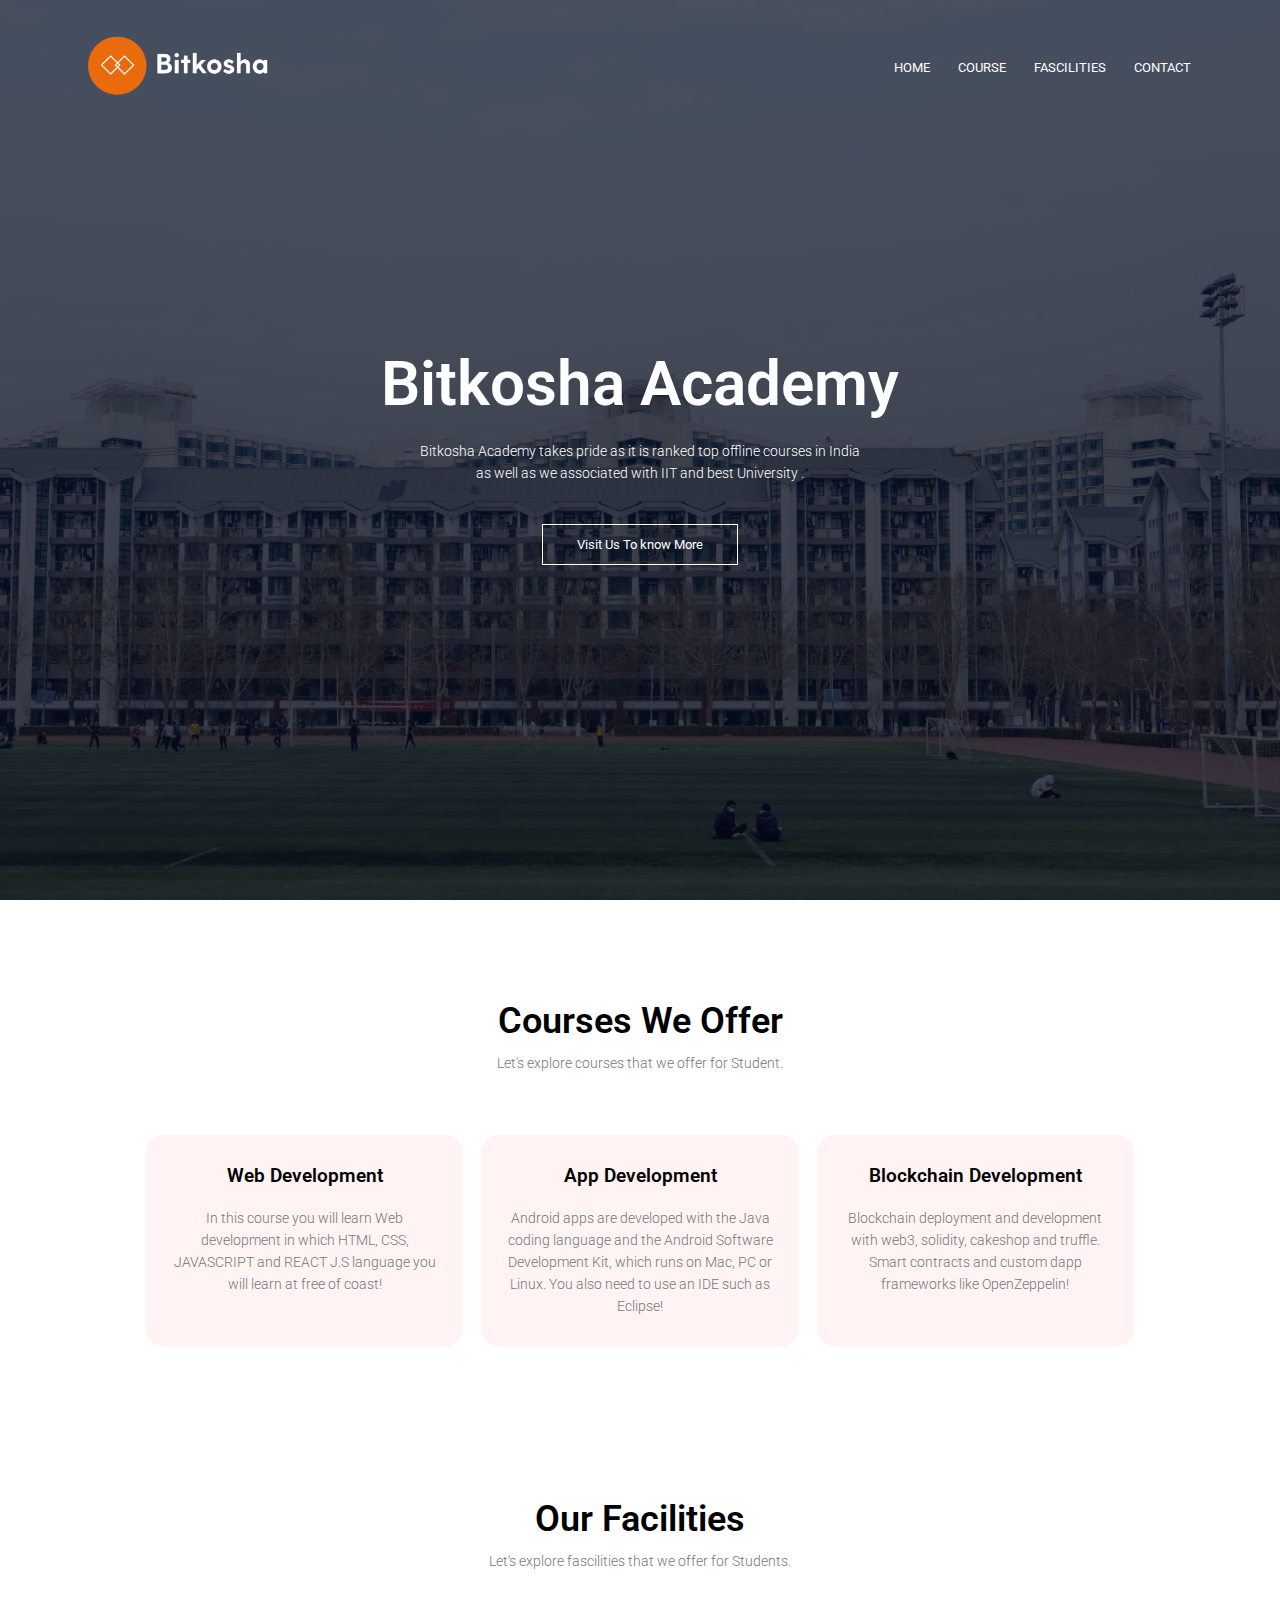
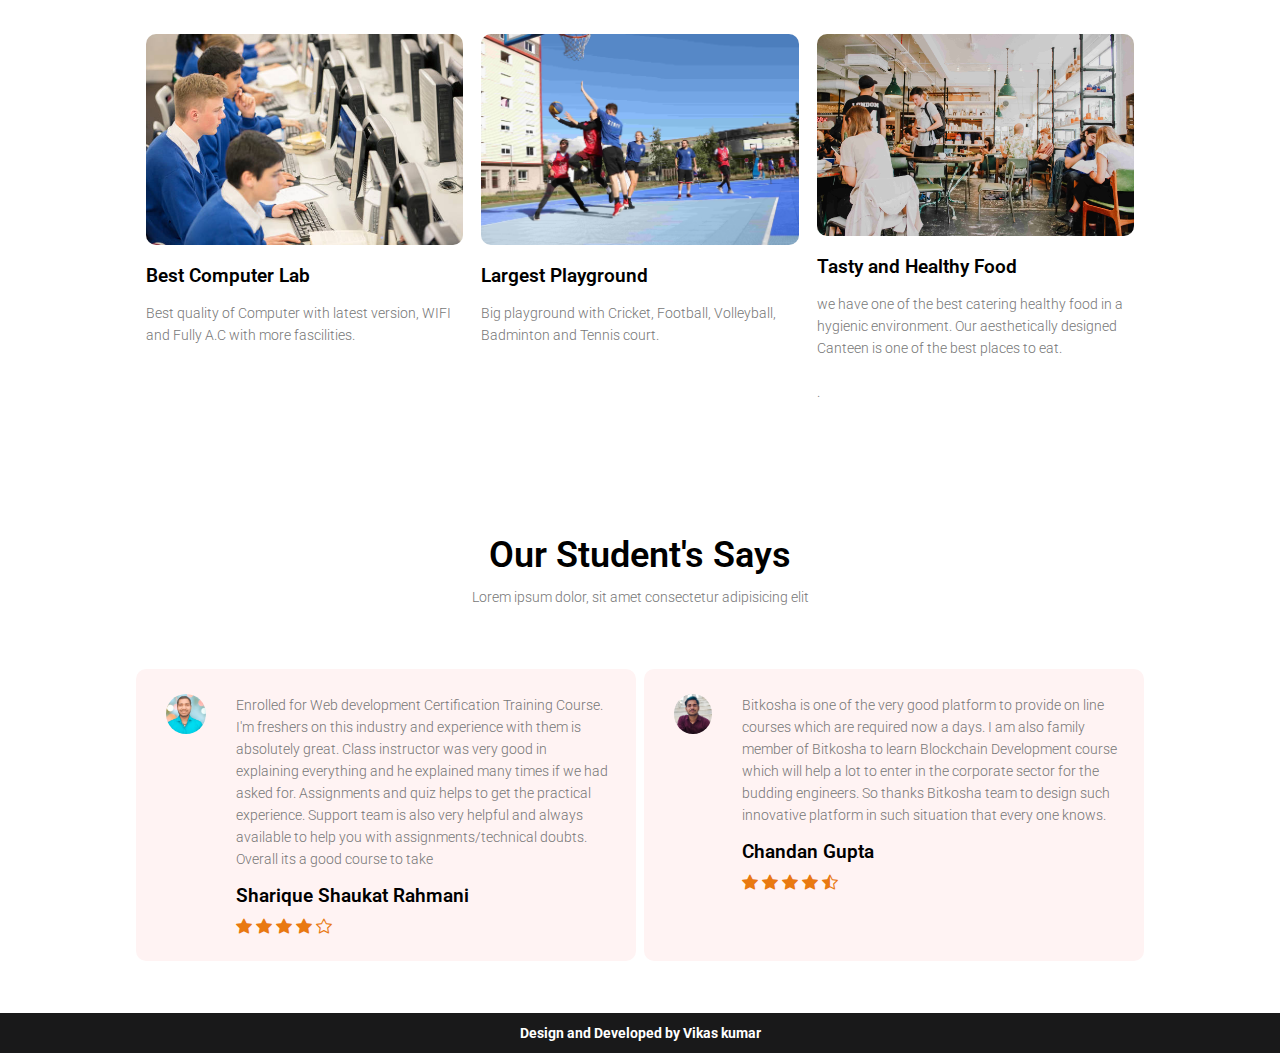
<file: Task 1/index.html>
<!DOCTYPE html>
<html lang="en">
  <head>
    <meta charset="UTF-8" />
    <meta http-equiv="X-UA-Compatible" content="IE=edge" />
    <meta name="viewport" content="width=device-width, initial-scale=1.0" />
    <link rel="stylesheet" href="style.css" />
    <!------------------ font family--------------------->
    <link
      href="https://fonts.googleapis.com/css2?family=Roboto:wght@700&display=swap"
      rel="stylesheet"
    />
    <!----------------- icon ------------------->
    <link rel="stylesheet" href="https://cdn.jsdelivr.net/npm/bootstrap-icons@1.9.1/font/bootstrap-icons.css">
    <title>Bitkosha Academy</title>
  </head>
  <body>
    <section class="header">
      <nav>
        <a href="oasis.html"><img src="image/logo.png" /> </a>
        <div class="nav-links" id="navlinks">
          <ul>
            <li><a href="oasis.html">HOME</a></li>
            <li><a href="#">COURSE</a></li>
            <li><a href="#">FASCILITIES</a></li>
            <li><a href="#">CONTACT</a></li>
          </ul>
        </div>
      </nav>
      <div class="description">
        <h1>Bitkosha Academy</h1>
        <p>
          Bitkosha Academy takes pride as it is ranked top offline courses in India<br />
          as well as we associated with IIT and best University .
        </p>
        <a href="" class="btn">Visit Us To know More</a>
      </div>
    </section>

    <!---------------------- Course ---------------------->
<section class="course">
  <h1>Courses We Offer</h1>
  <p>Let's explore courses that we offer for Student.</p>

  <div class="row">
      <div class="course-col">
          <h3>Web Development</h3>
          <p>In this course you will learn Web development in which HTML, CSS, JAVASCRIPT and REACT J.S language you will learn at free of coast!</p>
      </div>
      <div class="course-col">
          <h3>App Development</h3>
          <p>Android apps are developed with the Java coding language and the Android Software Development Kit, which runs on Mac, PC or Linux. You also need to use an IDE such as Eclipse!</p>
      </div>
      <div class="course-col">
          <h3>Blockchain Development</h3>
          <p>Blockchain deployment and development with web3, solidity, cakeshop and truffle. Smart contracts and custom dapp frameworks like OpenZeppelin!</p>
      </div>
  </div>
</section>

<!-------------------------------facilities--------------------------->
<section class="facilities">
  <h1>Our Facilities</h1>
  <p>Let's explore fascilities that we offer for Students.</p>
  <div class="row">
      <div class="facilities-col">
          <img src="image/lab.jpg">
          <h3>Best Computer Lab</h3>
          <p>Best quality of Computer with latest version, WIFI and Fully A.C with more fascilities.</p>
      </div>
      <div class="facilities-col">
          <img src="image/playground.jpg">
          <h3>Largest Playground</h3>
          <p>Big playground with Cricket, Football, Volleyball, Badminton and Tennis court.</p>
      </div>
      <div class="facilities-col">
          <img src="image/canteen.jpg">
          <h3>Tasty and Healthy Food</h3>
          <p>we have one of the best catering healthy food in a hygienic environment. Our aesthetically designed Canteen is one of the best places to eat.<br><br>
            .</p>
      </div>
  </div>
</section>

<!------------------------review--------------------->
<section class="review">
  <h1>Our Student's Says</h1>
  <p>Lorem ipsum dolor, sit amet consectetur adipisicing elit</p>

  <div class="row">
      <div class="review-col">
          <img src="image/img2.png">
          <div>
              <p>Enrolled for Web development Certification Training Course. I'm freshers on this industry and experience with them is absolutely great. Class instructor was very good in explaining everything and he explained many times if we had asked for. Assignments and quiz helps to get the practical experience. Support team is also very helpful and always available to help you with assignments/technical doubts. Overall its a good course to take</p>
              <h3>Sharique Shaukat Rahmani</h3>
              <i class="bi bi-star-fill"></i>
              <i class="bi bi-star-fill"></i>
              <i class="bi bi-star-fill"></i>
              <i class="bi bi-star-fill"></i>
              <i class="bi bi-star"></i>
          </div>
      </div>
      <div class="review-col">
          <img src="image/img1.jpg">
          <div>
              <p>Bitkosha is one of the very good platform to provide on line courses which are required now a days. I am also family member of Bitkosha to learn Blockchain Development course which will help a lot to enter in the corporate sector for the budding engineers. So thanks Bitkosha team to design such innovative platform in such situation that every one knows.</p>
              <h3>Chandan Gupta</h3>
              <i class="bi bi-star-fill"></i>
              <i class="bi bi-star-fill"></i>
              <i class="bi bi-star-fill"></i>
              <i class="bi bi-star-fill"></i>
              <i class="bi bi-star-half"></i>
          </div>
      </div>
  </div>

</section>
    <!---------Footer--------->
    <footer>
            <h4> 
                <a href="https://www.linkedin.com/in/vikas-kumar-34b85a176/">Design and Developed by Vikas kumar</a>
            </h4>
    </footer>

  </body>
</html>
</file>
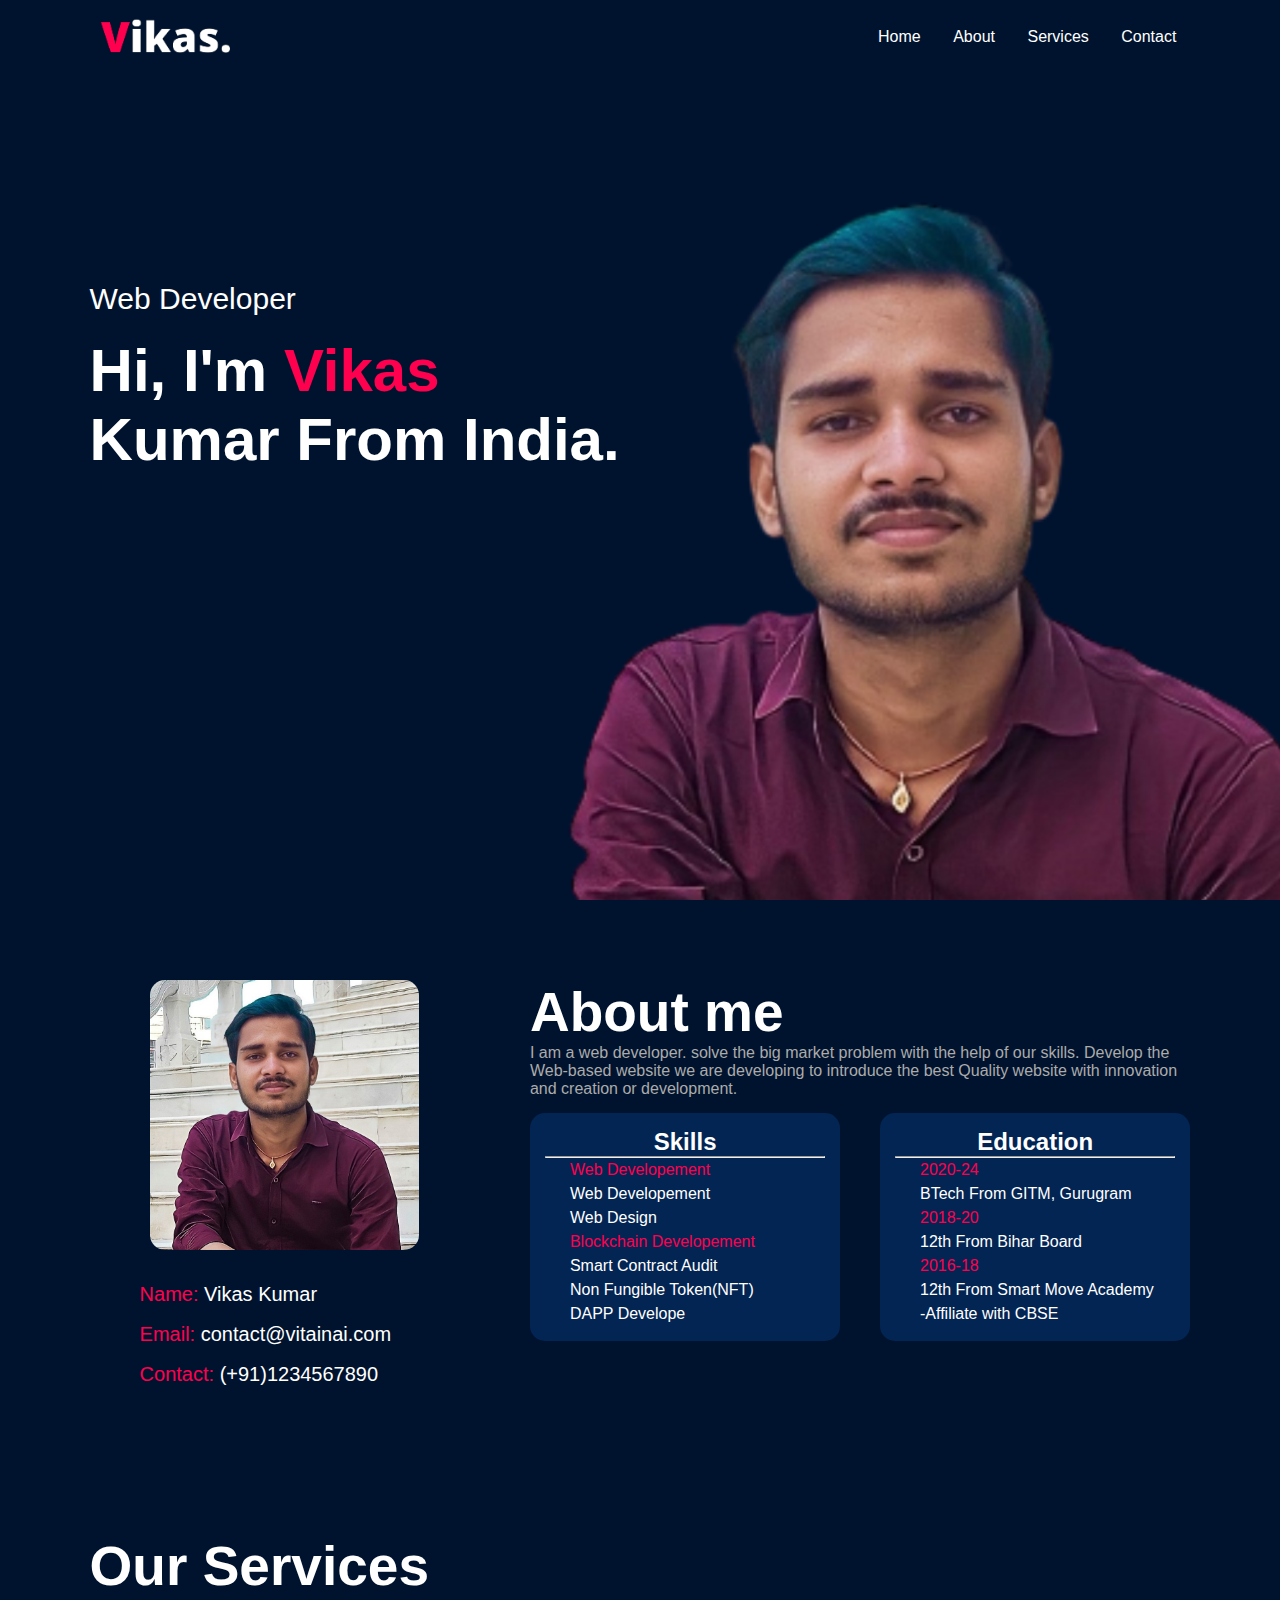
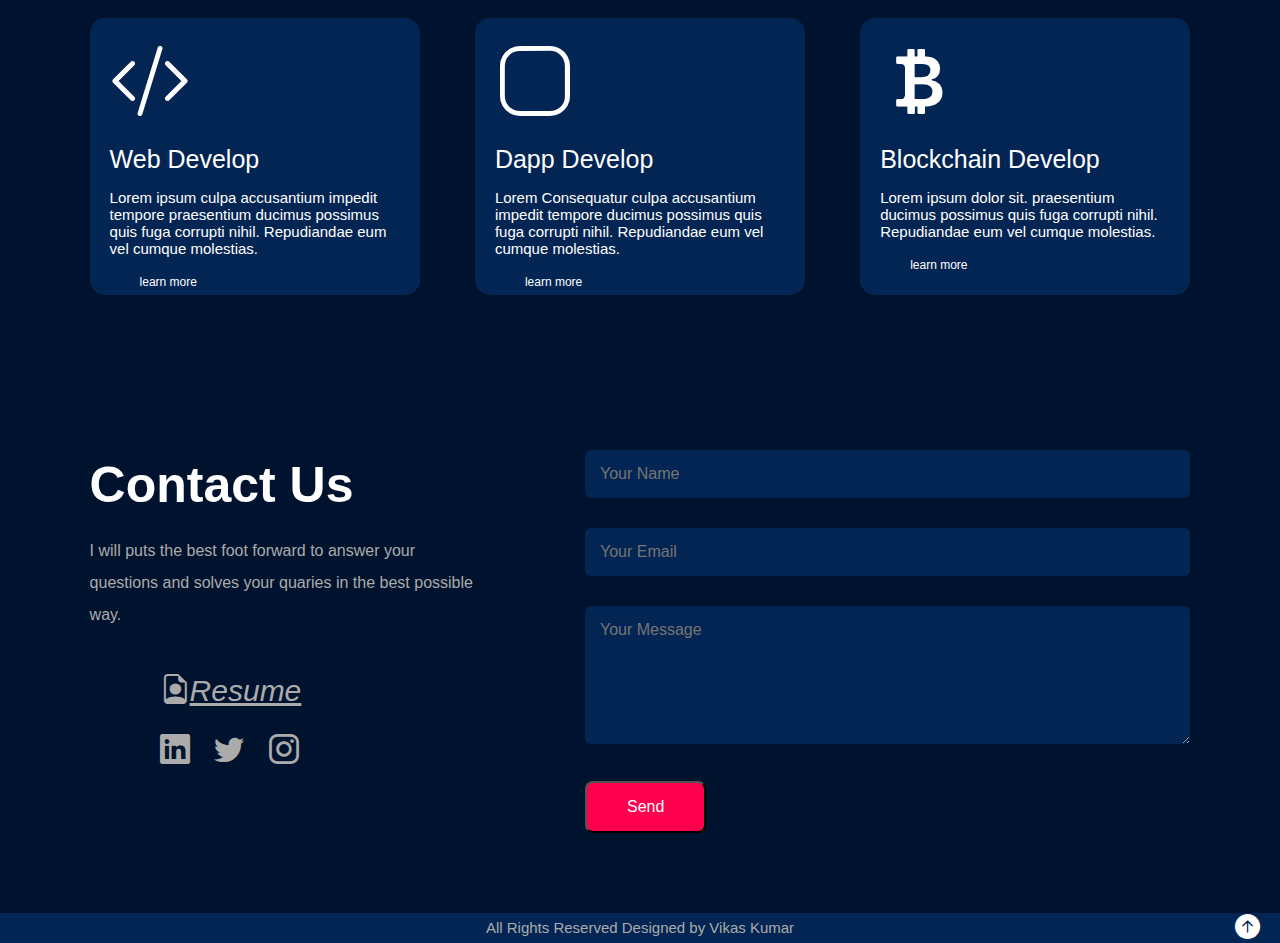
<file: Task 2/index.html>
<!DOCTYPE html>
<html lang="en">
  <head>
    <meta charset="UTF-8" />
    <meta http-equiv="X-UA-Compatible" content="IE=edge" />
    <meta name="viewport" content="width=device-width, initial-scale=1.0" />
    <link rel="stylesheet" href="style.css" />
    <!---------icon-------------->
    <link rel="stylesheet" href="https://cdn.jsdelivr.net/npm/bootstrap-icons@1.9.1/font/bootstrap-icons.css">
  </head>
  <body>
    <!-------------home-------------->
    <section id="header">
      <nav>
        <a href="#header"><img src="images/logo.png" id="logo" width="150px" /> </a>
        <div class="navlink">
          <ul>
            <li><a href="#header">Home</a></li>
            <li><a href="#about">About</a></li>
            <li><a href="#services">Services</a></li>
            <li><a href="#contact">Contact</a></li>
          </ul>
        </div>
      </nav>
      <div class="header-text">
        <p>Web Developer</p>
        <h1>
          Hi, I'm <span>Vikas</span> <br />
          Kumar From India.
        </h1>
      </div>
    </section>
    <!----------------------------------------About-------------------------------------->
    <section id="about">
        <div class="row">
          <div class="col-1">
            <img src="images/user.jpg" />
            <div>
              <p><span>Name:</span> Vikas Kumar</p>
              <p><span>Email:</span> contact@vitainai.com</p>
              <p><span>Contact:</span> (+91)1234567890</p>
            </div>
          </div>
          <div class="col-2">
            <h1>About me</h1>
            <p>
              I am a web developer. solve the big market problem with the help of our skills. Develop the Web-based website we are developing to introduce the best Quality website with innovation and creation or development. 
            </p>
            <div class="details">
              <div id="skill">
                <h2>Skills</h2> <hr>
                <p><span>Web Developement</span><br> Web Developement <br>Web Design</p>
                <p><span>Blockchain Developement</span><br> Smart Contract Audit <br> Non Fungible Token(NFT) <br>DAPP Develope</p>
              </div>
              <div id="academy">
                <h2>Education</h2><hr>
                <p><span>2020-24</span><br> BTech From GITM, Gurugram</p>
                <p><span>2018-20</span><br> 12th From Bihar Board</p>
                <p><span>2016-18</span><br> 12th From Smart Move Academy <br> -Affiliate with CBSE</p>
              </div>
            </div>
          </div>
        </div>
    </section>
    <!------------------services----------------->
    <section id="services">
      <div class="container">
        <h1 class="title">Our Services</h1>
        <div class="services-list">
          <div class="serve-1">
            <i class="bi bi-code-slash"></i>
            <li>Web Develop</li>
            <p>Lorem ipsum culpa accusantium impedit tempore praesentium ducimus possimus quis fuga corrupti nihil. Repudiandae eum vel cumque molestias.</p>
            <span>learn more</span>
          </div>
          <div class="serve-2">
            <i class="bi bi-app"></i>
            <li>Dapp Develop</li>
            <p>Lorem Consequatur culpa accusantium impedit tempore ducimus possimus quis fuga corrupti nihil. Repudiandae eum vel cumque molestias.</p>
            <span>learn more</span>
          </div>
          <div class="serve-3">
            <i class="bi bi-currency-bitcoin"></i>
            <li>Blockchain Develop</li>
            <p>Lorem ipsum dolor sit. praesentium ducimus possimus quis fuga corrupti nihil. Repudiandae eum vel cumque molestias.</p>
            <span>learn more</span>
          </div>
        </div>
      </div>
    </section>

    <!-----------------------contact us--------------------------------->
    <section id="contact">
      <div class="row">
          <div class="contact-us">
            <h1>Contact Us</h1>
            <p> I will puts the best foot forward to answer your questions and solves your quaries in the best possible way.</p>
            <a href="images/my-cv.pdf" target="_blank"><i class="bi bi-file-earmark-person">Resume</i></a><br>
            <a href="https://www.linkedin.com/in/vikas-kumar-34b85a176/" target="_blank"><i class="bi bi-linkedin"></i></a>
            <a href="https://twitter.com/vikasojha121" target="_blank"><i class="bi bi-twitter"></i></a>
            <a href="https://www.instagram.com/vikasojha2490/" target="_blank"><i class="bi bi-instagram"></i></a>
          </div>
          <div class="data">
            <form>
              <input name="name" type="text" placeholder="Your Name" required><br>
              <input name="email" type="email" placeholder="Your Email" required><br>
              <textarea name="message" id="message" rows="6" placeholder="Your Message"></textarea>
              <button type="submit">Send</button>
            </form>
          </div>
      </div>
    </section>
<!-------------footer------------>
    <section id="footer">
      <div class="footer">
        <p>All Rights Reserved Designed by Vikas Kumar</p>
        <a href="#header"><i class="bi bi-arrow-up-circle-fill"></i></a>
      </div>
    </section>
  </body>
</html>
</file>
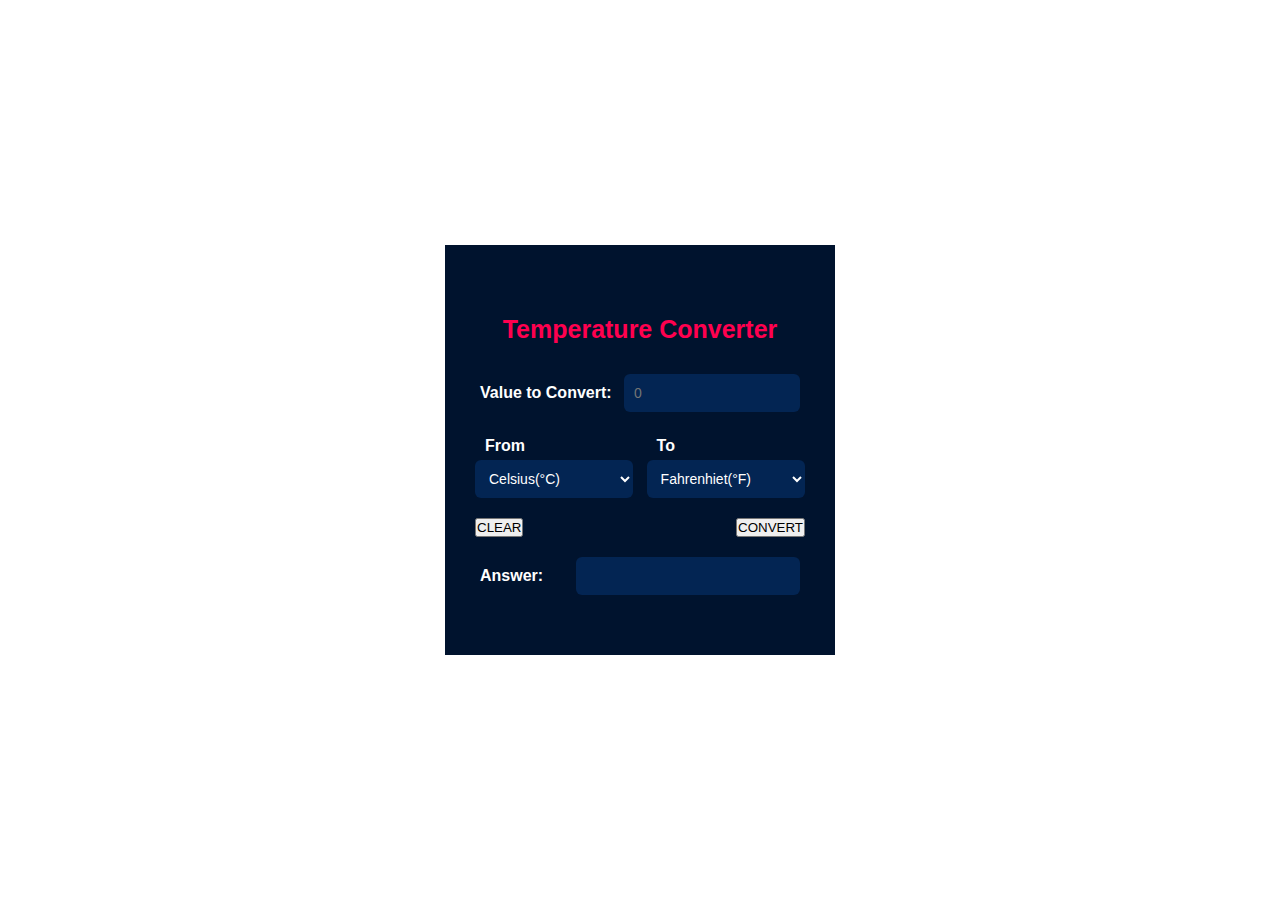
<file: Task 3/index.html>
<!DOCTYPE html>
<html lang="en">
  <head>
    <meta charset="UTF-8" />
    <meta http-equiv="X-UA-Compatible" content="IE=edge" />
    <meta name="viewport" content="width=device-width, initial-scale=1.0" />
    <link rel="stylesheet" href="style.css" />
    <!-- link -->
    <link rel="stylesheet" href="https://cdn.jsdelivr.net/npm/bootstrap-icons@1.9.1/font/bootstrap-icons.css">
    <title>Temprature calculator</title>
  </head>
  <body>
    <div class="container">
      <div class="temp-calculator">
        <h2 class="title">Temperature Converter</h2>
        <div class="temp-value">
          <p>Value to Convert:</p>
          <input type="text" placeholder="0" required id="input_value" />
        </div>
        <div id="degree">
          <span>
            <p>From</p>
            <select name="input" id="input">
              <option value="Celsius">Celsius(°C)</option>
              <option value="Fahrenhiet">Fahrenhiet(°F)</option>
              <option value="Kelvin">Kelvin(°K)</option>
            </select>
          </span>
          <span>
            <p>To</p>
            <select name="output" id="output">
              <option value="fahrenhiet">Fahrenhiet(°F)</option>
              <option value="celsius">Celsius(°C)</option>
              <option value="kelvin">Kelvin(°K)</option>
            </select>
          </span>
        </div>
        <div class="btn">
          <button type="button" id="clear" class="cal-btn" onclick="reset()">CLEAR</button>
          <button type="button"id="convert" class="cal-btn" onclick="convertTemprature()" >CONVERT</button>
        </div>

        <div class="temp-value">
          <p id="ans">Answer:</p>
          <input type="text" id="result" />
        </div>
      </div>
    </div>

    <script>
      function convertTemprature() {
        let val = document.getElementById("input_value");
        let result = document.getElementById("result");
        let input = document.getElementById("input");
        let output = document.getElementById("output");

        val.addEventListener("keyup", convertTemprature);
        input.addEventListener("change", convertTemprature);
        output.addEventListener("change", convertTemprature);

        let inputValue = input.value;
        let outputValue = output.value;

        // celsius
        if (inputValue === "celsius" && outputValue === "fahrenhiet") {
          result.value = Number((val.value * 9) / 5) + 32;
        } else if (inputValue === "celsius" && outputValue === "kelvin") {
          result.value = Number(val.value) + 273.15;
        } else if (inputValue === "celsius" && outputValue === "celsius") {
          result.value = val.value;
        }

        // fahrenhiet
        if (inputValue === "fahrenhiet" && outputValue === "celsius") {
          result.value = Number((val.value - 32) * 5) / 9;
        } else if (inputValue === "fahrenhiet" && outputValue === "kelvin") {
          result.value = Number(((val.value - 32) * 5) / 9) + 273.15;
        } else if (
          inputValue === "fahrenhiet" &&
          outputValue === "fahrenhiet"
        ) {
          result.value = val.value;
        }

        // kelvin
        if (inputValue === "kelvin" && outputValue === "celsius") {
          result.value = Number(val.value) - 273.15;
        } else if (inputValue === "kelvin" && outputValue === "fahrenhiet") {
          result.value = Number(((val.value - 273.15) * 9) / 5) + 32;
        } else if (inputValue === "kelvin" && outputValue === "kelvin") {
          result.value = val.value;
        }
      }

      function reset() {
        convertTemprature();
      }
    </script>


  </body>
</html>
</file>
<file: Task 1/style.css>
*{
    margin: 0px;
    padding: 0px;
    font-family: 'Roboto', sans-serif;
}
/* ----------------header section-------------------*/
.header{
    min-height: 100vh;
    width: 100%;
    background-image: linear-gradient(rgba(4,9,30,0.7), rgba(4,9,30,0.7)),url(image/banner.jpg);
    background-position: center;
    background-size: cover;
    position: relative ;

}
nav{
    display: flex;
    padding: 2% 6%;
    justify-content: space-between;
    align-items: center;
}
nav img{
    width: 250px;
}
.nav-links{
    flex: 1;
    text-align: right;
}
.nav-links ul li{
    list-style: none;
    display: inline-block;
    padding: 8px 12px;
    position: relative;
}
.nav-links ul li a{
    color: #fff;
    text-decoration: none;
    font-size: 13px;

}
.nav-links ul li::after{
    content: '';
    width: 0%;
    height: 2px;
    background-color: #e97911;
    display: block;
    margin: auto;
    transition: 0.5;
}
.nav-links ul li:hover::after{
    width: 100%;
}
.description{
    width: 90%;
    color: #fff;
    position: absolute;
    top: 50%;
    left: 50%;
    transform: translate(-50%, -50%);
    text-align: center;
}
.description h1{
    font-size: 62px;
}
.description p{
    margin: 10px 0 40px;
    font-size: 14px;
    color: #fff;
}
.btn{
    display: inline block;
    text-decoration: none;
    color: #fff;
    border: 1px solid #fff;
    padding: 12px 34px;
    font-size: 13px;
    background: transparent;
    cursor: pointer;
}
.btn:hover{
    border: 1px solid #e97911;
    background: #e97911;
    transition: 1s;
}

nav .bi{
    display: none;
}

/*------------ courses------------*/
.course{
    width: 80%;
    margin: auto;
    text-align: center;
    padding-top: 100px;
}
h1{
    font-size: 36px;
    font-weight: 600;
}
p{
    color: #777;
    font-size: 14px;
    font-weight: 300;
    line-height: 22px;
    padding: 10px;
}
.row{
    margin-top: 5%;
    display: flex;
    justify-content: space-evenly;
}
.course-col{
    flex-basis: 31%;
    background: #fff3f3;
    border-radius: 18px;
    margin-bottom: 5%;
    padding: 20px 12px;
    box-sizing: border-box;
    transition: 0.5s;
}
h3{
    text-align: center;
    font-weight: 600;
    margin: 10px 0;
}

.course-col:hover{
    box-shadow: 0 0 20px 0 rgb(54, 51, 51);
}
/*--------------------- facilities-------------------------------------- */
.facilities{
    width: 80%;
    margin: auto;
    text-align: center;
    padding-top: 100px;
}
.facilities-col{
    flex-basis: 31%;
    border-radius: 10px;
    margin-bottom: 5%;
    text-align: left;
}
.facilities-col img{
    width: 100%;
    border-radius: 10px;
}
.facilities-col p{
    padding: 0;
}
.facilities-col h3{
    margin-top: 16px;
    margin-bottom: 15px;
    text-align: left;
}

/* ------------review---------------- */

.review{
    width: 80%;
    margin: auto;
    padding-top: 80px;
    text-align: center;
}
.review-col{
    flex-basis: 44%;
    border-radius: 10px;
    margin-bottom: 5%;
    text-align: left;
    background: #fff3f3;
    padding: 25px;
    cursor: pointer;
    display: flex;
}
.review-col img{
    height: 40px;
    margin-left: 5px;
    margin-right: 30px;
    border-radius: 50%;
}
.review-col p{
    padding: 0;
}
.review-col h3{
    margin-top: 15px;
    text-align: left;
}
.review-col .bi{
    color: #e97911;
}
@media(max-width:700px){
    .review-col img{
        height: 40px;
        margin-left: 5px;
        margin-right: 30;
        border-radius: 50%;
    }
}

/* --------footer----------- */
footer{
    height: 40px;
    display: flex;
    background-color: #19191a;
    justify-content: center;
    align-items: center;
}
h4{
    color: #e97911;
    font-family: Arial, Helvetica, sans-serif;
    font-size: 14px;
}
h4 a{
    text-decoration: none;
    color: #fff;
}
h4 a:hover{
    color: #e97911;
    transition-delay: 0.3s;
}
</file>
<file: Task 2/style.css>
*{
    margin: 0px;
    padding: 0px;
    font-family: 'poppins', Arial, Helvetica, sans-serif;
    box-sizing: border-box;
}
body{
    background-color: #00132E;
    color: #fff;
}
/*--------------Home---------------*/
#header{
    width: 100%;
    height: 100vh;
    background-image: url(images/background.png);
    background-size: cover;
    background-position: center;
    background-attachment: fixed;
    padding: 1% 7%;
}
nav{
    display: flex;
    justify-content: space-between;
    align-items: center;
}
.navlink{
    flex: 1;
    text-align: right;
}
.navlink ul li{
    list-style: none;
    display: inline-block;
    padding: 8px 14px;
    position: relative;
}
.navlink ul li a{
    color: #fff;
    text-decoration: none;
    font-size: 16px;
    position: relative;
}
.navlink ul li a::after{
    content: '';
    width: 0%;
    height: 3px;
    background: #ff004f;
    position: absolute;
    left: 0;
    bottom: -6px;
    transition: 0.5s;
}
.navlink ul li a:hover::after{
 width: 100%;
}
.header-text{
    margin-top: 20%;
    font-size: 30px;
}
.header-text h1{
    font-size: 60px;
    margin-top: 20px;
}
.header-text h1 span{
    color: #ff004f;
}
/* ----------------About--------------*/
#about{
    padding: 80px 7%;
    color: #ababab;
}
.row{
    display: flex;
    justify-content: space-between;
    flex-wrap: wrap;
}
.col-1{
    flex-basis: 35%;
}
.col-1 img{
    position: relative;
    left: 60px;
    width: 70%;
    border-radius: 15px;
}
.col-1 div{
    color: #fff;
    position: relative;
    left: 50px;
    top: 20px;
    font-size: 20px;
    line-height: 2;
}
.col-1 div span{
    color: #ff004f;
}
.col-2{
    flex-basis: 60%;
}
.col-2 h1{
    color: #fff;
    font-size: 55px;
    font-weight: 600;
}
.details{
    display: flex;
    justify-content: space-between;
    flex-wrap: wrap;
    position: relative;
    top: 15px;
}
#skill{
    background-color: #042a5ec7;
    flex-basis: 47%;
    border-radius: 15px;
    padding: 15px;
}
#skill h2{
    color: #fff;
    border-radius: 20px;
    text-align: center;
    font-weight: 600;
}
#skill p{
    color: #fff;
    position: relative;
    left: 25px;
    line-height: 1.5;
}
#skill p span{
    color: #ff004f;
}
#academy{
    flex-basis: 47%;
    background-color: #042a5ec7;
    border-radius: 15px;
    padding: 15px;
}
#academy h2{
    color: #fff;
    border-radius: 20px;
    text-align: center;
    font-weight: 600;
}
#academy p{
    color: #fff;
    position: relative;
    left: 25px;
    line-height: 1.5;
}
#academy p span{
    color: #ff004f;
}
/* -----------------services------------------- */
#services{
    padding: 80px 7%;
    color: #ababab;
}
.title{
    color: #fff;
    font-size: 55px;
}
.services-list{
    display: flex;
    justify-content: space-between;
    flex-wrap: wrap;
    position: relative;
    top: 20px;
}
.services-list div{
    flex-basis: 30%;
    padding: 20px;
    color: #fff;
    background-color: #042a5ec7;
    border-radius: 15px;
}
.services-list div i{
    color: #fff;
    font-size: 80px;

}
.services-list div li{
    text-decoration: none;
    font-size: 25px;
    list-style: none;
    padding: 15px 0;
}
.services-list div p{
    font-size: 15px;
}
.services-list div span{
    font-size: 12px;
    align-items: center;
    position: relative;
    left: 30px;
    top: 15px;
}
.services-list div:hover{
    background-color: #ff004f;
    transition: 0.5s;
    transition-timing-function: ease-in;
    cursor: pointer;
}
/*------------------contact us---------------------*/
#contact{
    padding: 80px 7%;
    color: #ababab;
}
.contact-us{
    flex-basis: 35%;
    width: 100%;
    line-height: 2;
}
.contact-us h1{
    font-size: 50px;
    color: #fff;
}
.contact-us a{
    font-size: 30px;
    color: #ababab;
    padding-left: 20px;
    position: relative;
    left: 50px;
    top: 30px;
}
.contact-us a:hover{
    color: #ff004f;
    transition: 0.5s;
}
.data{
    flex-basis: 55%;
}
form textarea, form input{
    width: 100%;
    border: 0;
    outline: none;
    font-size: 16px;
    border-radius: 6px;
    color: #fff;
    background: #042a5ec7;
    padding: 15px;
    margin: 15px 0;
}
form button{
    color: #fff;
    background: #ff004f;
    font-size: 16px;
    padding: 15px 40px;
    margin-top: 18px;
    border-radius: 8px;
    cursor: pointer;
}
/*-----------Footer-----------*/
.footer{
    display: flex;
    background-color: #042a5ec7;
    width: 100%;
    height: 30px;
    justify-content: center;
    align-items: center;
}
.footer p{
    font-family: 'Trebuchet MS', 'Lucida Sans Unicode', 'Lucida Grande', 'Lucida Sans', Arial, sans-serif;
    font-size: 15px;
    color: #ababab;
    
}
.footer a{
    position: absolute;
    right: 20px;
    font-size: 25px;
    color: #fff;
}
.footer a:hover{
    color: #ff004f;
    transition: 0.5s;
}
</file>
<file: Task 3/style.css>
*{
    margin: 0px;
    padding: 0px;
    box-sizing: border-box;
    font-family: 'poppins', Arial, Helvetica, sans-serif;
}
body{
    width: 100vw;
    height: 100vh;
    background-color: #fff;
    color: #fff;
    
}
.container{
    background: #00132E;
    display: flex;
    height: 410px;
    width: 390px;
    justify-content: center;
    align-items: center;
    margin: auto;
    position: absolute;
    left: 0;
    right: 0;
    top: 0;
    bottom: 0;
}
.temp-calculator{
    width: 100%;
    padding: 0 20px;
    margin: 25px 0;

    
}
.title{
    font-size: 25px;
    font-weight: 600;
    color: #ff004f;
    display: flex;
    justify-content: center;
    text-align: center;
    padding: 20px 0;
}
.temp-value{
    width: 100%;
    padding: 10px 15px;
    display: flex;
    justify-content: space-between;

}
.temp-value p{
    font-size: 16px;
    font-weight: 600;
    align-items: center;
    text-align: left;
    padding: 10px 0;
    flex-basis: 42%;
}
.temp-value input{
    width: 100%;
    border: 0;
    outline: none;
    font-size: 14px;
    border-radius: 6px;
    color: #ff004f;
    background: #042a5ec7;
    width: 55%;
    padding: 10px;
    flex-basis: 55%;
}
#degree{
    width: 100%;
    display: flex;
    justify-content: space-between;
    padding: 10px;
}
#degree span{
    flex-basis: 48%;
}
#degree span p{
    font-size: 16px;
    font-weight: 600;
    align-items: center;
    text-align: left;
    padding: 5px 10px;
}
#degree span select{
    width: 100%;
    border: 0;
    outline: none;
    font-size: 14px;
    border-radius: 6px;
    color: #fff;
    background: #042a5ec7;
    padding: 10px;
    cursor: pointer;
}
.btn{
    width: 100%;
    padding: 10px;
    display: flex;
    justify-content: space-between;
}
.btn input{
    font-size: 16px;
    background-color: #ff004f;
    padding: 10px;
    flex-basis: 45%;
    color: #fff;
    flex-wrap: wrap;
    font-weight: 600;
    cursor: pointer;
    border-radius: 6px;
}
.temp-value #ans{
    font-size: 16px;
    font-weight: 600;
    align-items: center;
    text-align: left;
    padding: 10px 0;
    flex-basis: 25%;
}
.temp-value #result{
    width: 100%;
    border: 0;
    outline: none;
    font-size: 14px;
    border-radius: 6px;
    color: #fff;
    background: #042a5ec7;
    width: 60%;
    padding: 10px;
    flex-basis: 70%;
    cursor: default;
}
</file>
